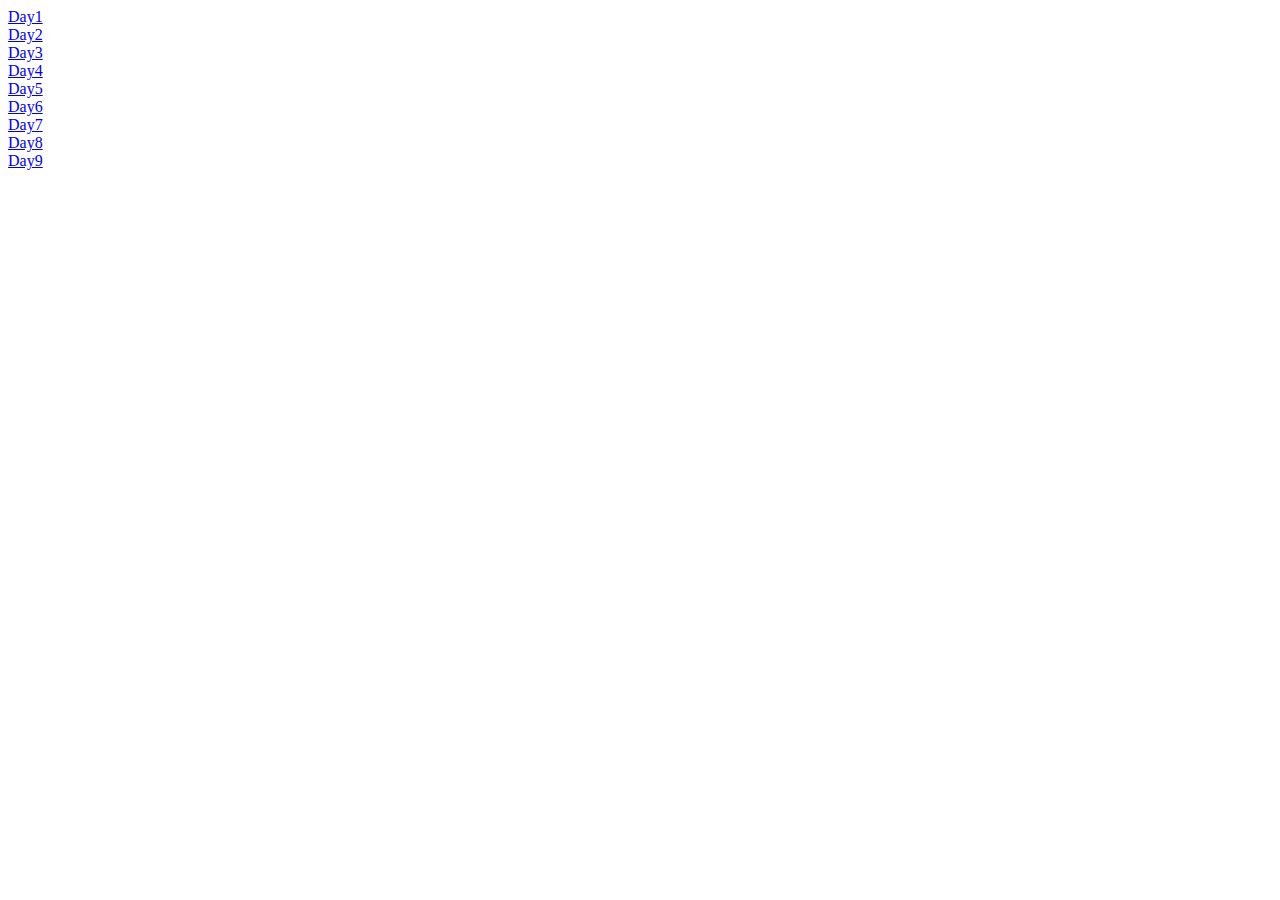
<file: index.html>
<!DOCTYPE html>
<html lang="en">
<head>
    <meta charset="UTF-8">
    <meta name="viewport" content="width=device-width, initial-scale=1.0">
    <title>Document</title>
</head>
<body>
    <a href="./day1/day1.html">Day1</a><br>
    <a href="./day2/day2.html">Day2</a><br>
    <a href="./day3/day3.html">Day3</a><br>
    <a href="./day4/day4.html">Day4</a><br>
    <a href="./day5/day5.html">Day5</a><br>
    <a href="./day6/day6.html">Day6</a><br>
    <a href="./day7/day7.html">Day7</a><br>
    <a href="./day8/day8.html">Day8</a><br>
    <a href="./day9/day9.html">Day9</a><br>


</body>
</html>
</file>
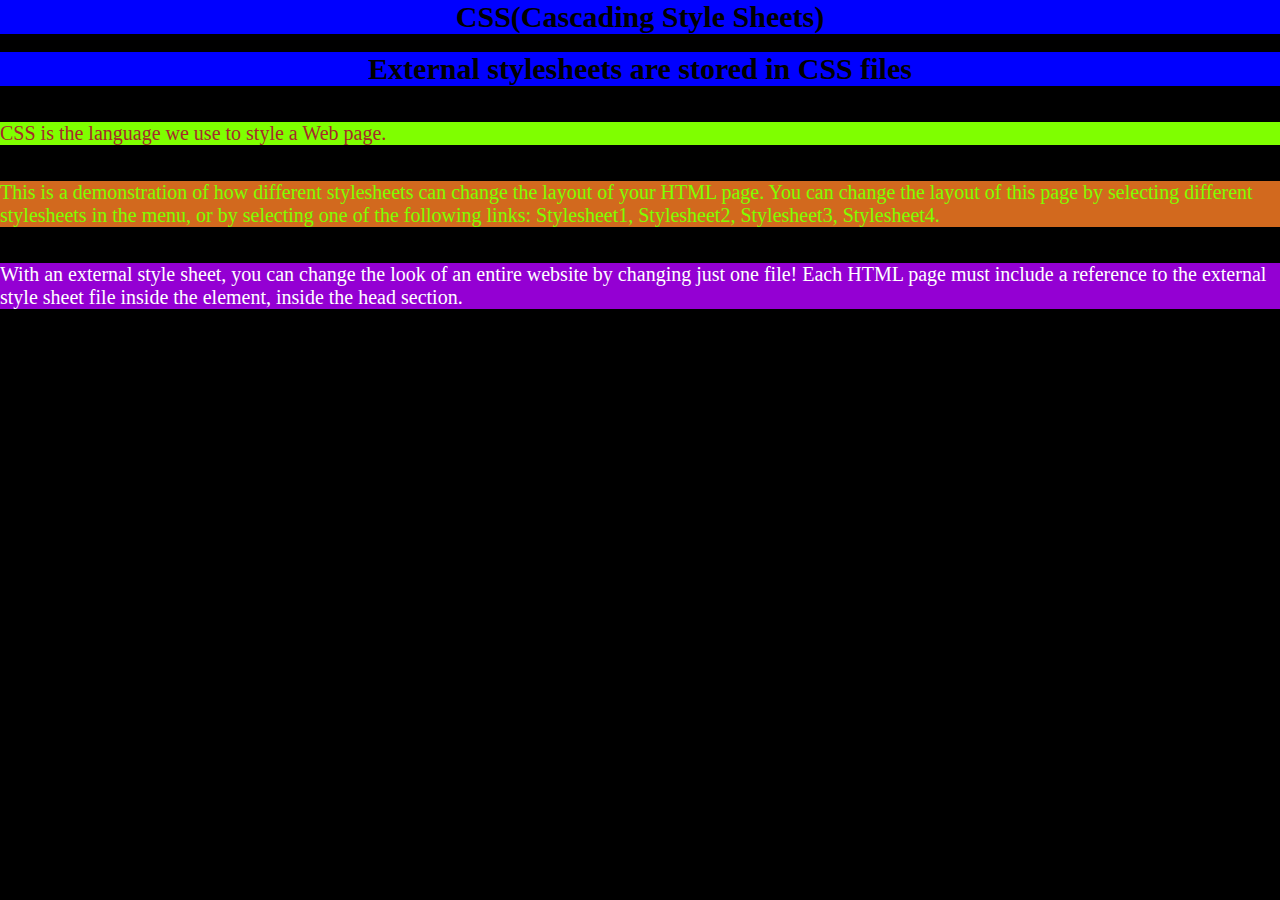
<file: day1/day1.html>
<!DOCTYPE html>
<html lang="en">
<head>
    <meta charset="UTF-8">
    <meta name="viewport" content="width=device-width, initial-scale=1.0">
    <title>Document</title>
    <link rel="stylesheet" href="day1.css">
   
</head>
<style>
    h1{
        background-color: orangered;
    }
</style>

<body>
    <h1>CSS(Cascading Style Sheets)</h1>
    <br>
    
    <h2>External stylesheets are stored in CSS files</h2>
    <h1></h1>
    <br>
    <br>

    <div>
        CSS is the language we use to style a Web page.
    </div>
  <br>
  <br>

    <p id="call">This is a demonstration of how different stylesheets can change the layout of your HTML page. You can change the layout of this page by selecting different stylesheets in the menu, or by selecting one of the following links:
        Stylesheet1, Stylesheet2, Stylesheet3, Stylesheet4.</p>
        <br>
        <br>
        
<p class="call2">With an external style sheet, you can change the look of an entire website by changing just one file!

    Each HTML page must include a reference to the external style sheet file inside the element, inside the head section.</p>
<br>
<br>

</body>
</html>
</file>
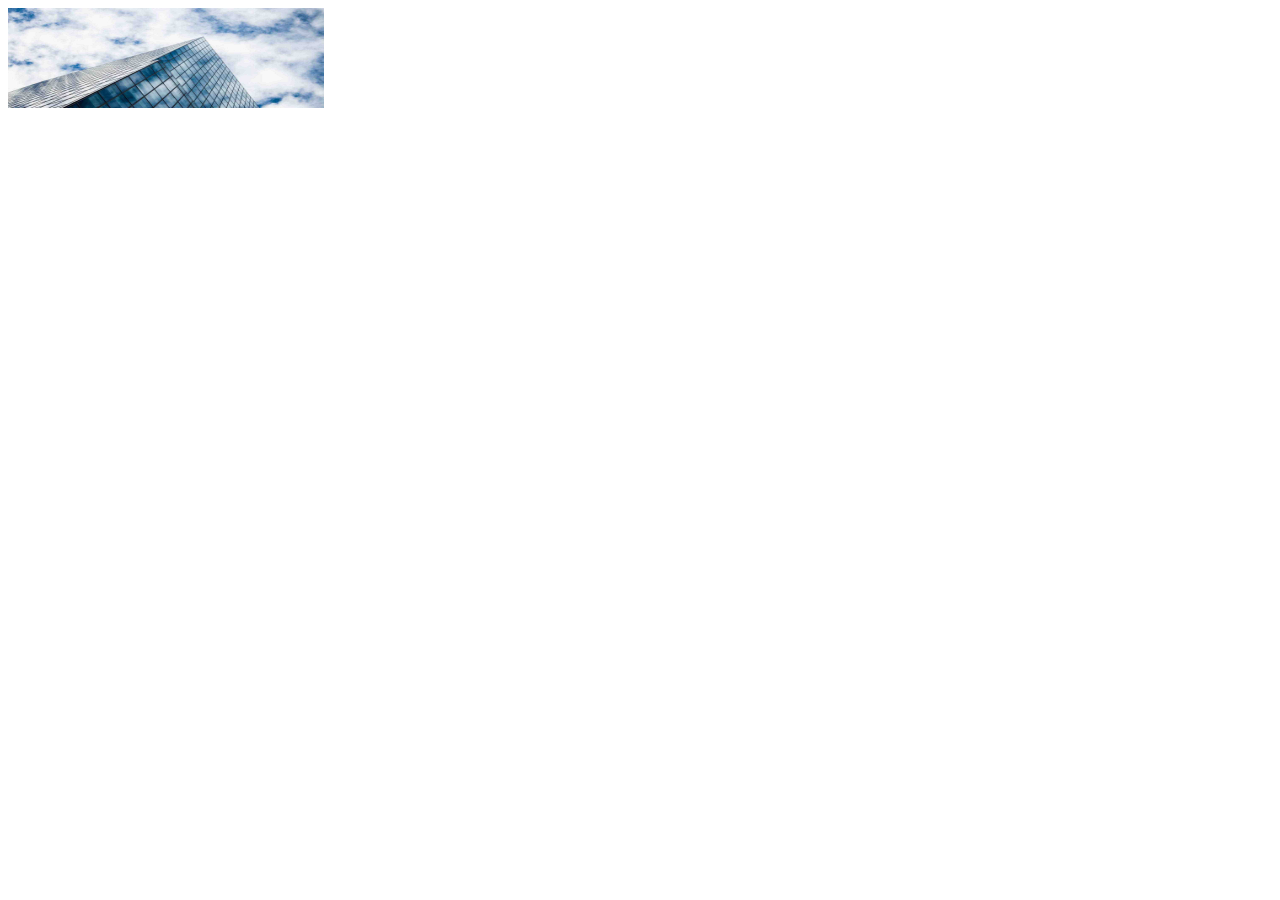
<file: day10/day10.html>
<!DOCTYPE html>
<html lang="en">
<head>
    <meta charset="UTF-8">
    <meta name="viewport" content="width=device-width, initial-scale=1.0">
    <title>Document</title>
    <link rel="stylsheet" href="day10.css">
</head>
<body>






    <div>
        <img src="architect.jpg" alt="img1" width="25%" height="100px">
    </div>
</body>
</html>
</file>
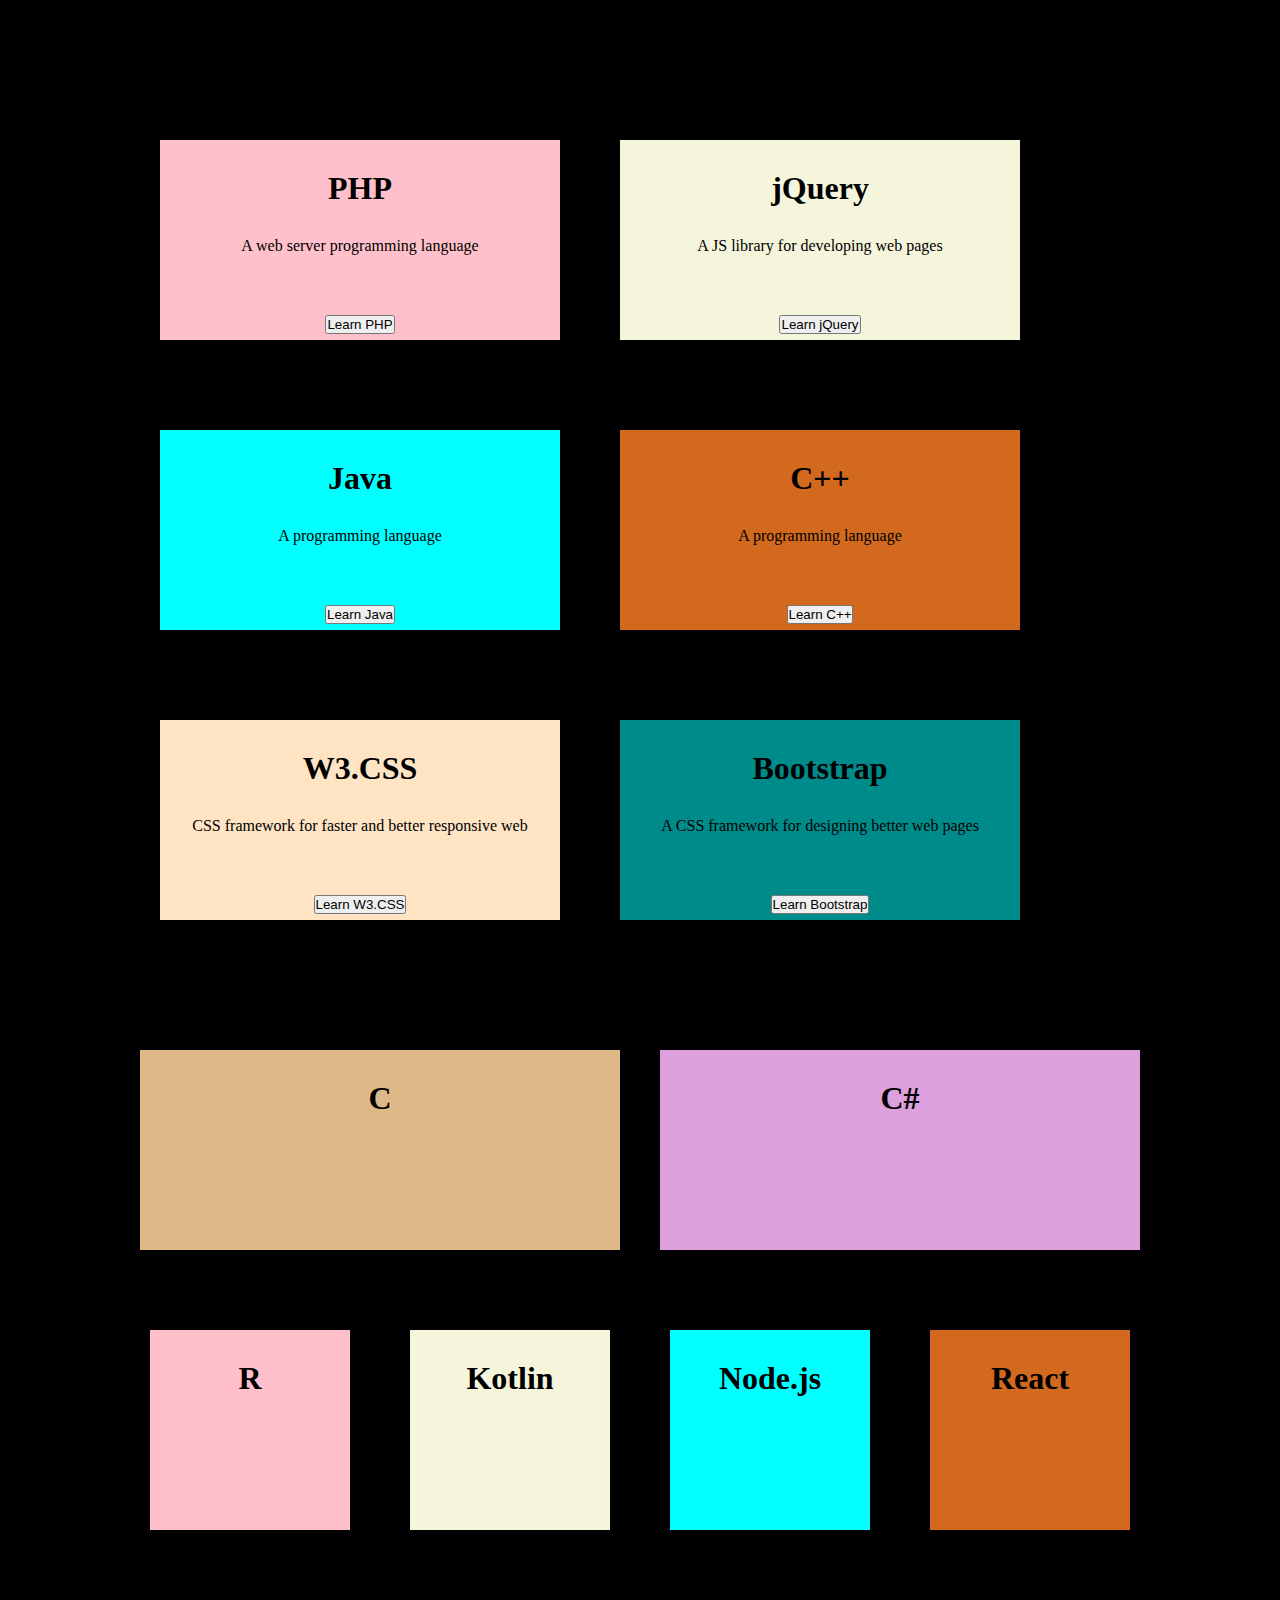
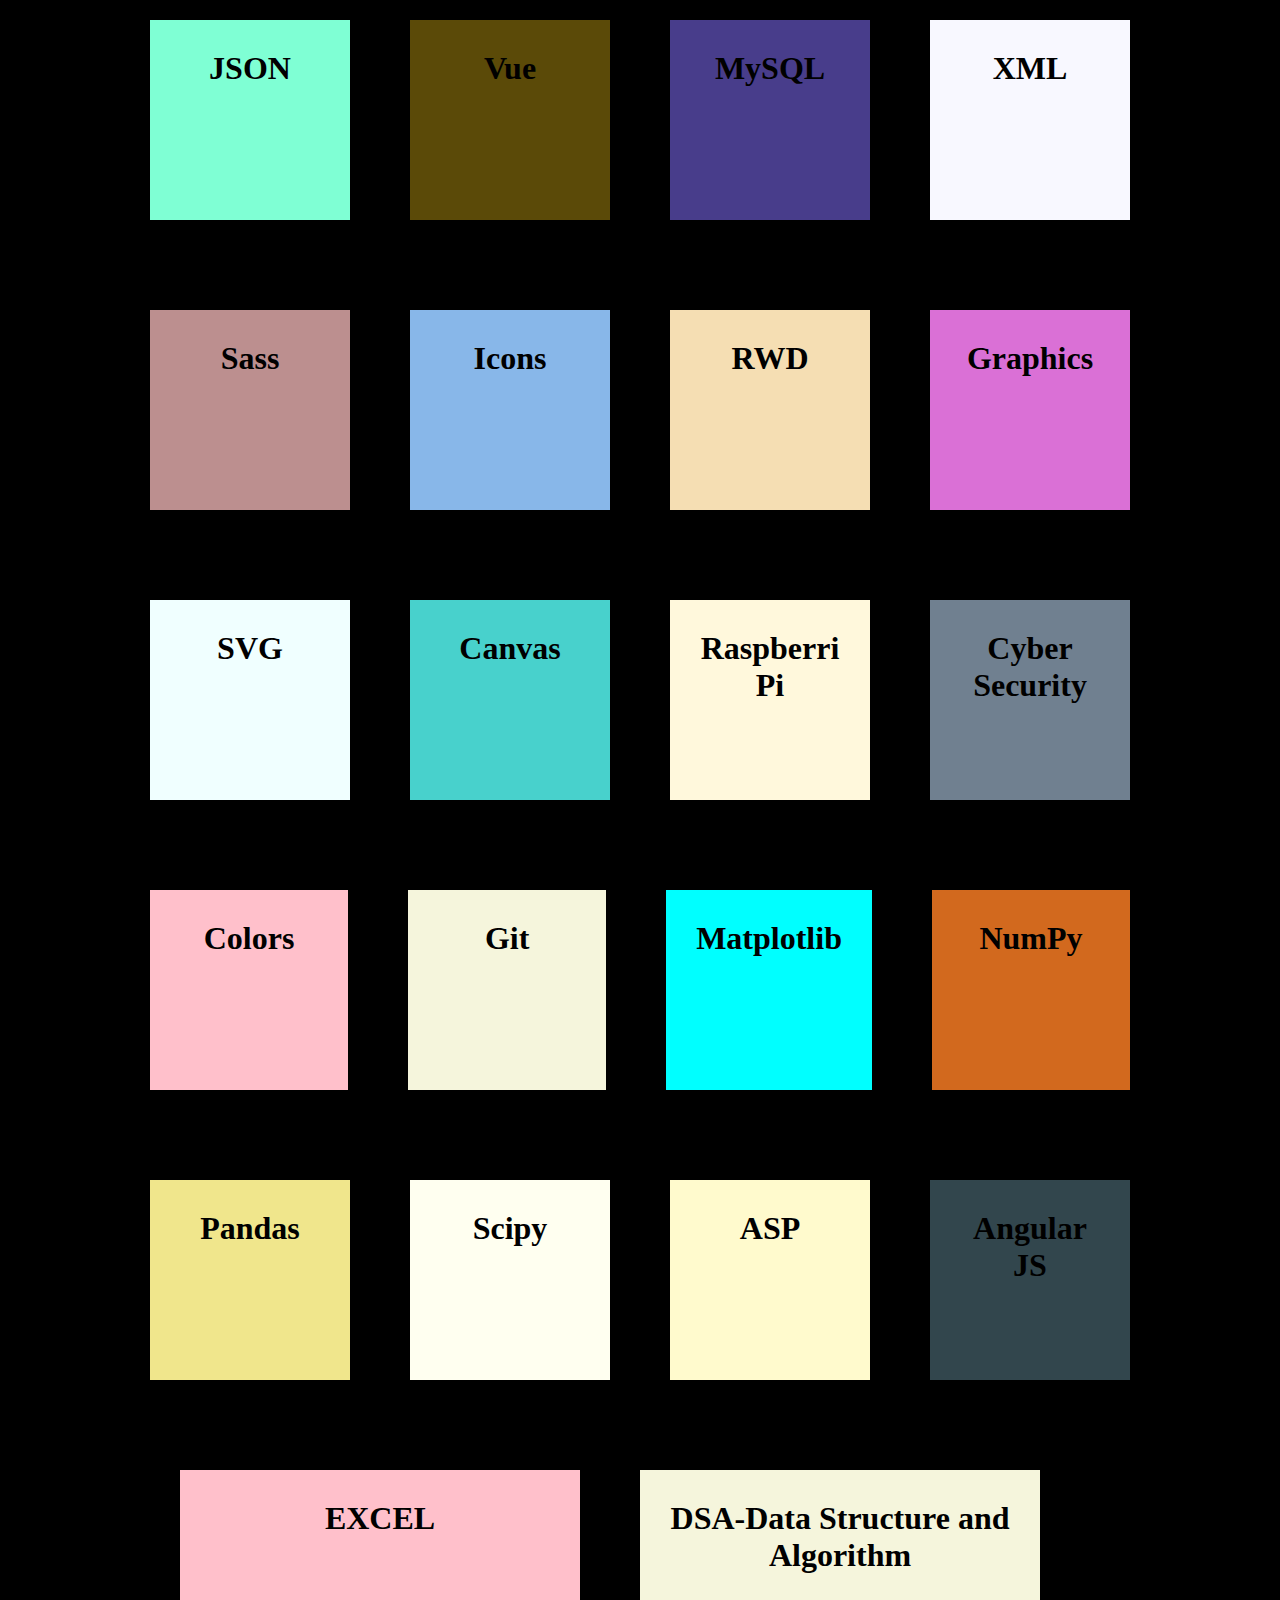
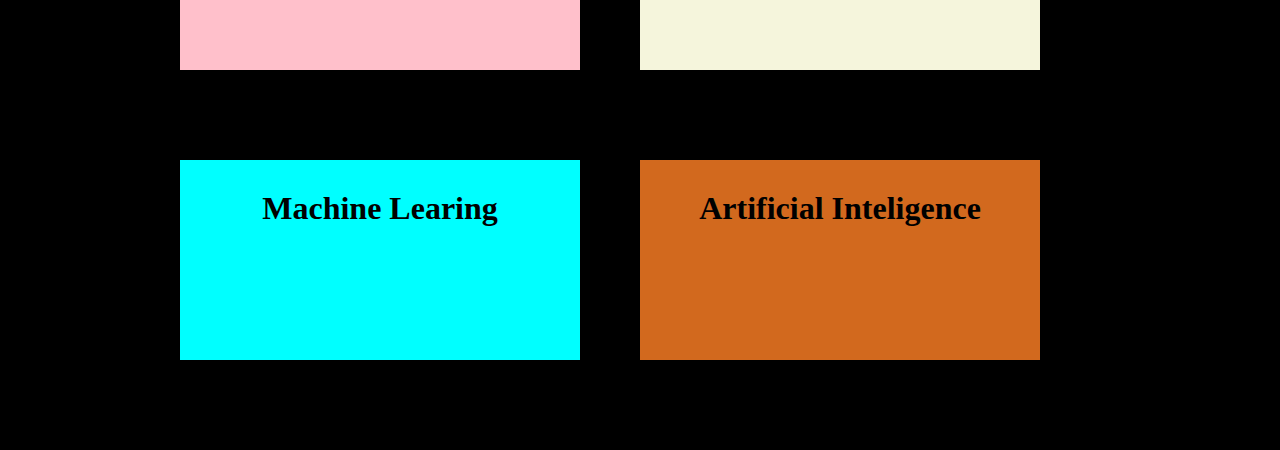
<file: day1css/day2.html>
<!DOCTYPE html>
<html lang="en">
<head>
    <meta charset="UTF-8">
    <meta name="viewport" content="width=device-width, initial-scale=1.0">
    <title>php templet</title>
    <link rel="stylesheet" href="day2.css">
</head>
<body>
   <div class="container1">
    <div class="ele1">
        <div id="item1">
            <h1>PHP</h1>
            <p>A web server programming language</p>
            <button>Learn PHP</button>
            </div>
        <div id="item2">
            <h1>jQuery</h1>
            <p>A JS library for developing web pages</p>
            <button>Learn jQuery</button>
        </div>
        </div>
        <div class="ele2">
        <div id="item3">
            <h1>Java</h1> 
            <p>A programming language</p>
            <button>Learn Java</button>
        </div>
        <div id="item4">
            <h1>C++</h1>
            <p>A programming language</p>
            <button>Learn C++</button>
        </div>
    </div>

    <div class="ele3">
        <div id="item5">
            <h1>W3.CSS</h1>
            <p>CSS framework for faster and better responsive web </p>
            <button>Learn W3.CSS</button>
        </div>
        <div id="item6">
            <h1>Bootstrap</h1>
            <p>A CSS framework for designing better web pages</p>
            <button>Learn Bootstrap</button>
        </div>
    </div>
    </div>
    <div class="container2">
    <div class="ele4">
        <div id="item7">
            <h1>C</h1>
        </div>
        <div id="item8">
            <h1>C#</h1>
        </div>
        </div>
    </div>
    <div class="container3">
        <div class="ele5">
            <div id="item1">
                <h1>R</h1>
            </div>
            <div id="item2">
                <h1>Kotlin</h1>
            </div>
            <div id="item3">
                <h1>Node.js</h1>
            </div>
            <div id="item4">
                <h1>React</h1>
            </div>
        </div>

            <div class="ele6">
                <div id="item1">
                    <h1>JSON</h1>
                </div>
                <div id="item2">
                    <h1>Vue</h1>
                </div>
                <div id="item3">
                    <h1>MySQL</h1>
                </div>
                <div id="item4">
                    <h1>XML</h1>
                </div>
                </div>
                <div class="ele7">
                    <div id="item1">
                        <h1>Sass</h1>
                    </div>
                    <div id="item2">
                        <h1>Icons</h1>
                    </div>
                    <div id="item3">
                        <h1>RWD</h1>
                    </div>
                    <div id="item4">
                        <h1>Graphics</h1>
                    </div>
                    </div>
                    <div class="ele8">
                        <div id="item1">
                            <h1>SVG</h1>
                        </div>
                        <div id="item2">
                            <h1>Canvas</jh1>
                        </div>
                        <div id="item3">
                            <h1>Raspberri Pi</h1>
                        </div>
                        <div id="item4">
                            <h1>Cyber Security</h1>
                        </div>
                        </div>
                        <div class="ele9">
                            <div id="item1">
                                <h1>Colors</h1>
                            </div>
                            <div id="item2">
                                <h1>Git</h1>
                            </div>
                            <div id="item3">
                                <h1>Matplotlib</h1>
                            </div>
                            <div id="item4">
                                <h1>NumPy</h1>
                            </div>
                        </div>
                            <div class="ele10">
                                <div id="item1">
                                    <h1>Pandas</h1>
                                </div>
                                <div id="item2">
                                    <h1>Scipy</h1>
                                </div>
                                <div id="item3">
                                    <h1>ASP</h1>
                                </div>
                                <div id="item4">
                                    <h1>Angular JS</h1>
                                </div>
        </div>
        <div class="container4">
            <div class="ele11">
                <div id="item1">
                    <h1>EXCEL</h1>
                    </div>
                <div id="item2">
                    <h1>DSA-Data Structure and Algorithm</h1>
                </div>
                </div>
                </div>
                <div class="container5">
                <div class="ele12">
                <div id="item3">
                    <h1>Machine Learing</h1>
                    </div>
                <div id="item4">
                    <h1>Artificial Inteligence</h1>
                </div>
                </div>
                </div>

</body>
</html>
</file>
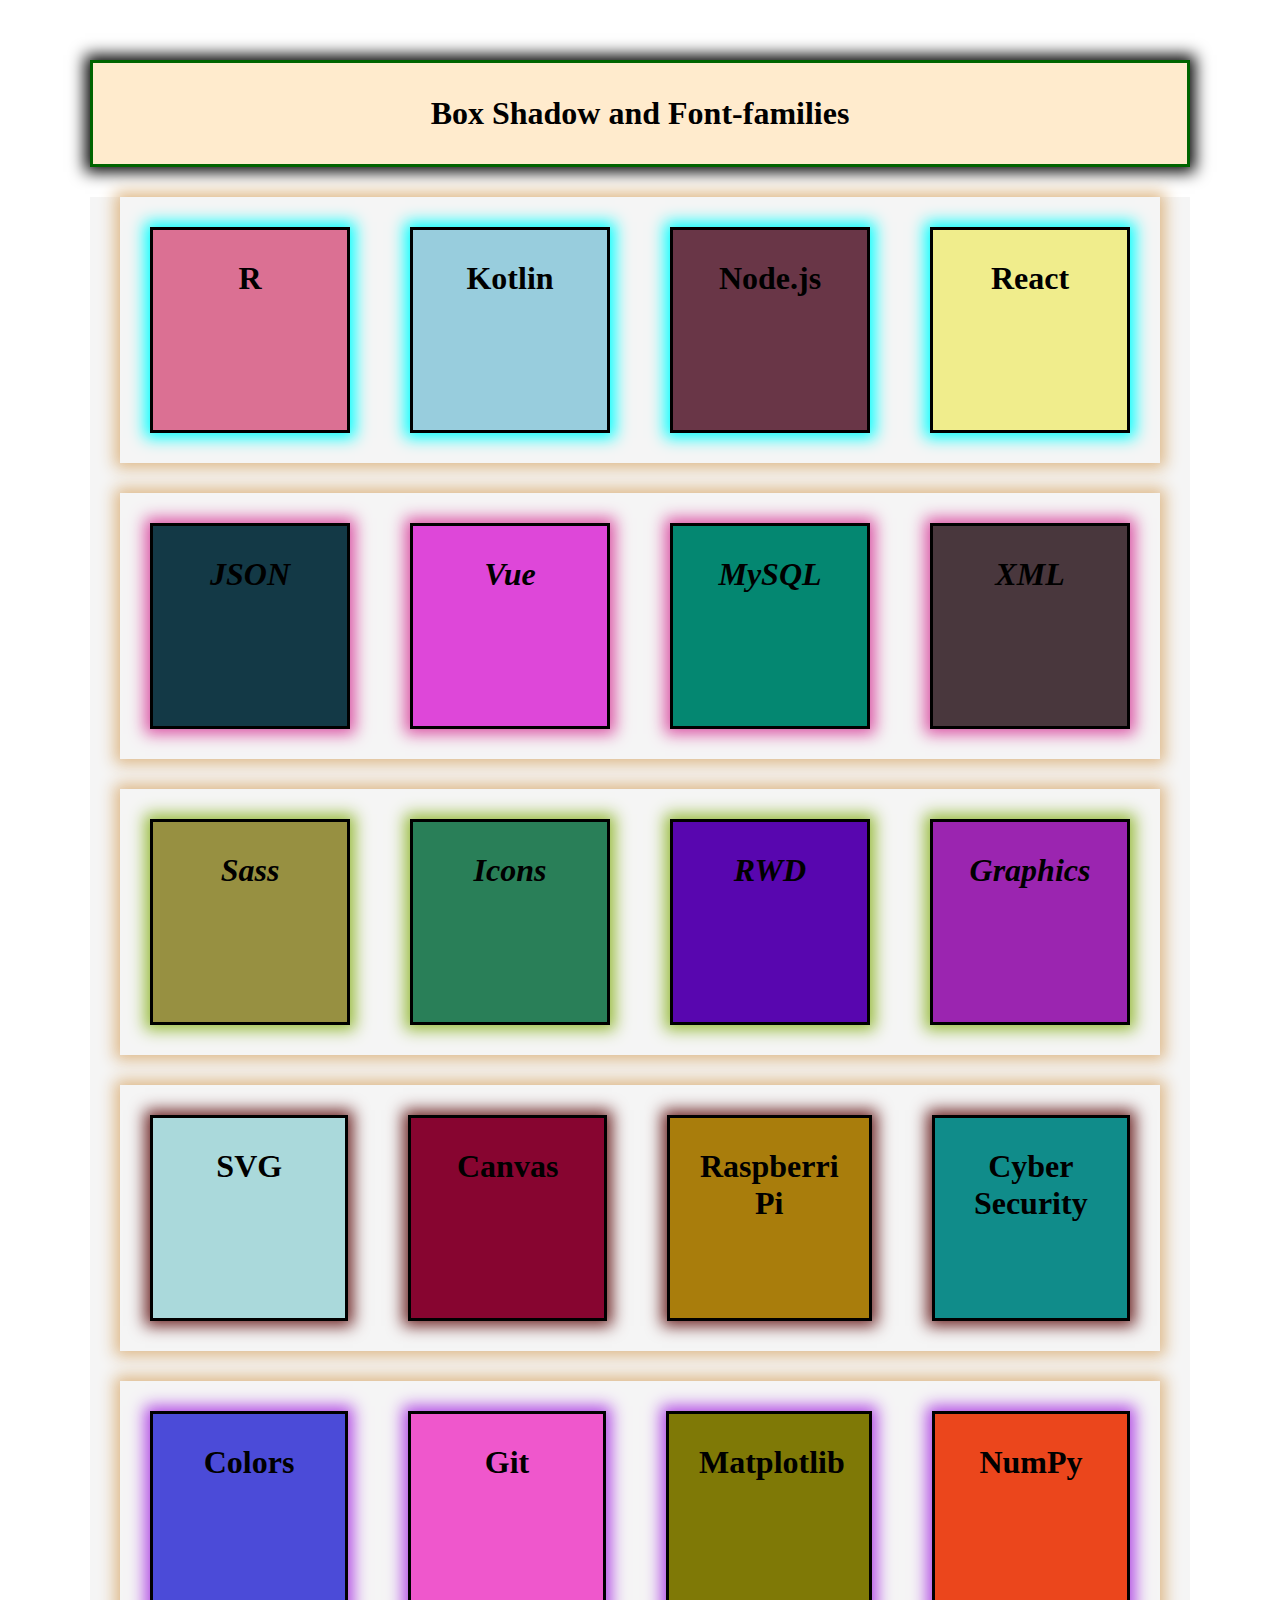
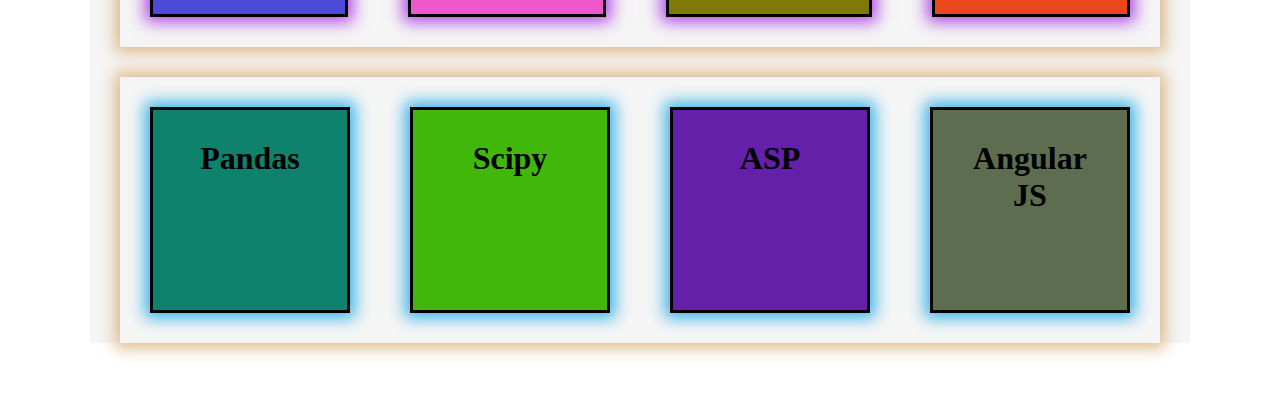
<file: day1css/day3.html>
<!DOCTYPE html>
<html lang="en">
<head>
    <meta charset="UTF-8">
    <meta name="viewport" content="width=device-width, initial-scale=1.0">
    <title>Document</title>
    <link rel="stylesheet" href="day3.css">
</head>
<body>
    <div class="first">
    <h1>Box Shadow and Font-families</h1>
</div>
        <div class="container1">
            <div class="ele1">
                <div id="item1">
                    <h1>R</h1>
                </div>
                <div id="item2">
                    <h1>Kotlin</h1>
                </div>
                <div id="item3">
                    <h1>Node.js</h1>
                </div>
                <div id="item4">
                    <h1>React</h1>
                </div>
            </div>
    
                <div class="ele2">
                    <div id="item1">
                        <h1>JSON</h1>
                    </div>
                    <div id="item2">
                        <h1>Vue</h1>
                    </div>
                    <div id="item3">
                        <h1>MySQL</h1>
                    </div>
                    <div id="item4">
                        <h1>XML</h1>
                    </div>
                    </div>
                    <div class="ele3">
                        <div id="item1">
                            <h1>Sass</h1>
                        </div>
                        <div id="item2">
                            <h1>Icons</h1>
                        </div>
                        <div id="item3">
                            <h1>RWD</h1>
                        </div>
                        <div id="item4">
                            <h1>Graphics</h1>
                        </div>
                        </div>
                        <div class="ele4">
                            <div id="item1">
                                <h1>SVG</h1>
                            </div>
                            <div id="item2">
                                <h1>Canvas</jh1>
                            </div>
                            <div id="item3">
                                <h1>Raspberri Pi</h1>
                            </div>
                            <div id="item4">
                                <h1>Cyber Security</h1>
                            </div>
                            </div>
                            <div class="ele5">
                                <div id="item1">
                                    <h1>Colors</h1>
                                </div>
                                <div id="item2">
                                    <h1>Git</h1>
                                </div>
                                <div id="item3">
                                    <h1>Matplotlib</h1>
                                </div>
                                <div id="item4">
                                    <h1>NumPy</h1>
                                </div>
                            </div>
                                <div class="ele6">
                                    <div id="item1">
                                        <h1>Pandas</h1>
                                    </div>
                                    <div id="item2">
                                        <h1>Scipy</h1>
                                    </div>
                                    <div id="item3">
                                        <h1>ASP</h1>
                                    </div>
                                    <div id="item4">
                                        <h1>Angular JS</h1>
                                    </div>
            </div>
</body>
</html>
</file>
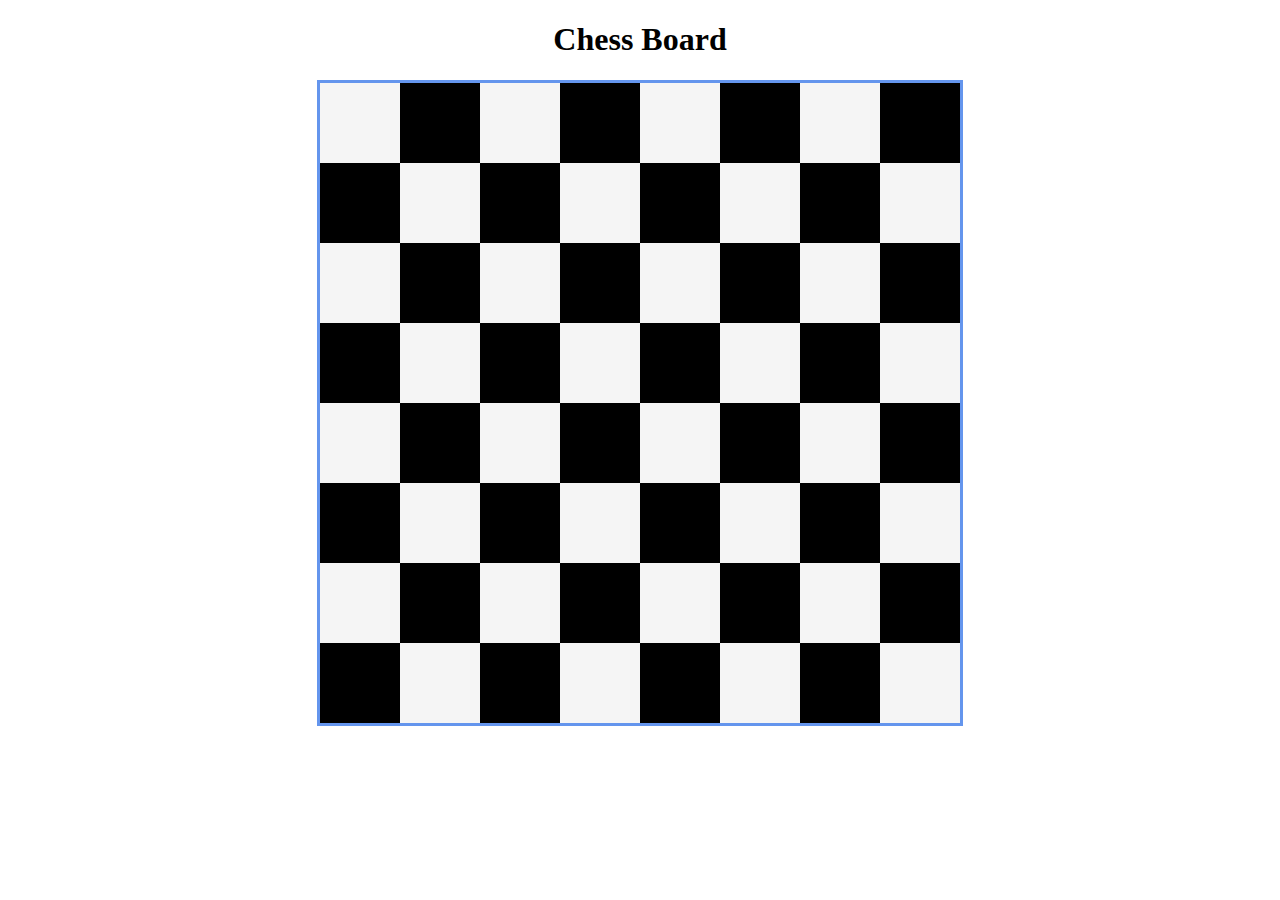
<file: day1css/day4.html>
<!DOCTYPE html>
<html lang="en">
<head>
    <meta charset="UTF-8">
    <meta name="viewport" content="width=device-width, initial-scale=1.0">
    <title>Document</title>
    <link rel="stylesheet" href="day4.css">
</head>
<body>
 <div class="outer">
    <h1> Chess Board</h1>
 </div>
<div class="container">

    <div class="white-cell"></div>
    <div class="black-cell"></div>
    <div class="white-cell"></div>
    <div class="black-cell"></div>
    <div class="white-cell"></div>
    <div class="black-cell"></div>
    <div class="white-cell"></div>
    <div class="black-cell"></div>

    <div class="black-cell"></div>
    <div class="white-cell"></div>
    <div class="black-cell"></div>
    <div class="white-cell"></div>
    <div class="black-cell"></div>
    <div class="white-cell"></div>
    <div class="black-cell"></div>
    <div class="white-cell"></div>

    <div class="white-cell"></div>
    <div class="black-cell"></div>
    <div class="white-cell"></div>
    <div class="black-cell"></div>
    <div class="white-cell"></div>
    <div class="black-cell"></div>
    <div class="white-cell"></div>
    <div class="black-cell"></div>

    <div class="black-cell"></div>
    <div class="white-cell"></div>
    <div class="black-cell"></div>
    <div class="white-cell"></div>
    <div class="black-cell"></div>
    <div class="white-cell"></div>
    <div class="black-cell"></div>
    <div class="white-cell"></div>

    <div class="white-cell"></div>
    <div class="black-cell"></div>
    <div class="white-cell"></div>
    <div class="black-cell"></div>
    <div class="white-cell"></div>
    <div class="black-cell"></div>
    <div class="white-cell"></div>
    <div class="black-cell"></div>

    <div class="black-cell"></div>
    <div class="white-cell"></div>
    <div class="black-cell"></div>
    <div class="white-cell"></div>
    <div class="black-cell"></div>
    <div class="white-cell"></div>
    <div class="black-cell"></div>
    <div class="white-cell"></div>

    <div class="white-cell"></div>
    <div class="black-cell"></div>
    <div class="white-cell"></div>
    <div class="black-cell"></div>
    <div class="white-cell"></div>
    <div class="black-cell"></div>
    <div class="white-cell"></div>
    <div class="black-cell"></div>

    <div class="black-cell"></div>
    <div class="white-cell"></div>
    <div class="black-cell"></div>
    <div class="white-cell"></div>
    <div class="black-cell"></div>
    <div class="white-cell"></div>
    <div class="black-cell"></div>
    <div class="white-cell"></div>

</div>

</body>
</html>
</file>
<file: day1/day1.css>
*{
    margin: 0px;
    padding: 0px;
}


h1{
    background-color: blue !important;
    text-align: center;
    color: black;
    font-size: 30px;
}
h2{
    background-color: blue;
    text-align: center;
    font-size: 30px;
    color: black;
}
div{
    background-color: chartreuse;
    font-size: 20px;
    color:brown;
}
#call{
    background-color: chocolate;
font-size: 20px;
color:chartreuse;
}
body{
    background:black;
}
 .call2{
   background-color: darkviolet;
    font-size: 20px;
    color:white;
}
</file>
<file: day10/day10.css>
.ele1{
    border:1px solid black;
     height:50px; 
     width:30px;
}
</file>
<file: day1css/day2.css>
*{
    margin: 30px;
    padding: 0px;
    
}

body{
    background-color: black;
}

.ele1,.ele2,.ele3,.ele4,.ele6,.ele7,.ele8,.ele9,.ele10,.ele5,.ele11,.ele12{
    display: flex;
}

.container1{
    margin:20px 20px 20px 20px;
    padding: 20px;
    
}

#item1{
    background-color:pink;
    height: 200px;
    width: 400px;
    text-align: center;
}

#item2{
    background-color:beige;
    text-align: center;
    height: 200px;
    width: 400px;
}
#item3{
    background-color:aqua ;
    text-align: center;
    height: 200px;
    width: 400px;
}

#item4{
    background-color: chocolate;
    text-align: center;
    height: 200px;
    width: 400px;
}

#item5{
    background-color: bisque;
    text-align: center;
    height: 200px;
    width: 400px;
}

#item6{
    background-color: darkcyan;
    text-align: center;
    height: 200px;
    width: 400px;
}
#item7{
    background-color: burlywood;
    text-align: center;
    height: 200px;
    width: 800px;
    margin: 20px;
}

#item8{
    background-color:plum;
    text-align: center;
    height: 200px;
    width: 800px; 
    margin: 20px; 
}


.ele6 #item1{
    background: aquamarine;
}
.ele6 #item2{
    background: rgb(91, 74, 8);
}
.ele6 #item3{
    background: darkslateblue;
}
.ele6 #item4{
    background:ghostwhite;
}

.ele7 #item1{
    background: rosybrown;
}

.ele7 #item2{
    background: rgb(136, 183, 233);
}

.ele7 #item3{
    background:wheat;
}

.ele7 #item4{
background: orchid;
}

.ele8 #item1{
    background:azure;
}

.ele8 #item2{
    background: mediumturquoise;
}
.ele8 #item3{
    background: cornsilk;
}

.ele8 #item4{
    background: slategray;
}
.ele10 #item1{
    background: khaki;
}
.ele10 #item2{
    background:ivory;
}
.ele10 #item3{
    background:lemonchiffon;
}
.ele10 #item4{
    background: rgb(50, 70, 77);
}
</file>
<file: day1css/day3.css>
*{
  margin: 30px;
  padding: 0px;
  }


.first{  
  text-align: center;
  border: 3px solid black;
  padding: 2px;
  border-color: darkgreen;
  background-color:blanchedalmond;
  box-shadow: 0px 0px 15px 5px;
}

.container1{
  background-color: whitesmoke;
}

.ele1,.ele2,.ele3,.ele4,.ele5,.ele6{
  display: flex;
}

.ele1,.ele2,.ele3,.ele4,.ele5,.ele6{
  font-style: normal;
  box-shadow: 0px 0px 15px 5px burlywood;
}

.ele2{
  font-style: italic;
}

.ele3{
  font-style: oblique;
}
.ele4{
  font-style:initial ;
}
.ele5{
  font-style: unset;
}
.ele6{
  font-style: inherit;
}

.ele1 #item1{
  width: 200px;
  height: 200px;
  background: palevioletred;
  text-align: center;
  border: 3px solid black;
  box-shadow: 0px 0px 15px 5px cyan;

}

.ele1 #item2{
  width: 200px;
  height: 200px;
  background: rgb(152, 205, 221);
  text-align: center;
  border: 3px solid black;
  box-shadow: 0px 0px 15px 5px cyan;
}

.ele1 #item3{
  width: 200px;
  height: 200px;
  background: rgb(105, 54, 71);
  text-align: center;
  border: 3px solid black;
  box-shadow: 0px 0px 15px 5px cyan;
}

.ele1 #item4{
  width: 200px;
  height: 200px;
  background: rgb(240, 237, 140);
  text-align: center;
  border: 3px solid black;
  box-shadow: 0px 0px 15px 5px cyan;
}


.ele2 #item1{
  width: 200px;
  height: 200px;
  background: rgb(19, 57, 70);
  text-align: center;
  border: 3px solid black;
  box-shadow: 0px 0px 15px 5px rgb(218, 81, 163);
}

.ele2 #item2{
  width: 200px;
  height: 200px;
  background: rgb(222, 71, 217);
  text-align: center;
  border: 3px solid black;
  box-shadow: 0px 0px 15px 5px rgb(218, 81, 163);
}

.ele2 #item3{
  width: 200px;
  height: 200px;
  background: rgb(4, 135, 113);
  text-align: center;
  border: 3px solid black;
  box-shadow: 0px 0px 15px 5px rgb(218, 81, 163);
}

.ele2 #item4{
  width: 200px;
  height: 200px;
  background: rgb(73, 55, 61);
  text-align: center;
  border: 3px solid black;
  box-shadow: 0px 0px 15px 5px rgb(218, 81, 163);
}

.ele3 #item1{
  width: 200px;
  height: 200px;
  background: rgb(151, 144, 65);
  text-align: center;
  border: 3px solid black;
  box-shadow: 0px 0px 15px 5px rgb(151, 187, 59);
}

.ele3 #item2{
  width: 200px;
  height: 200px;
  background: rgb(41, 127, 88);
  text-align: center;
  border: 3px solid black;
  box-shadow: 0px 0px 15px 5px rgb(151, 187, 59);
}

.ele3 #item3{
  width: 200px;
  height: 200px;
  background: rgb(88, 6, 175);
  text-align: center;
  border: 3px solid black;
  box-shadow: 0px 0px 15px 5px rgb(151, 187, 59);
}

.ele3 #item4{
  width: 200px;
  height: 200px;
  background: rgb(155, 37, 176);
  text-align: center;
  border: 3px solid black;
  box-shadow: 0px 0px 15px 5px rgb(151, 187, 59);
}

.ele4 #item1{
  width: 200px;
  height: 200px;
  background: rgb(170, 217, 219);
  text-align: center;
  border: 3px solid black;
  box-shadow: 0px 0px 15px 5px rgb(109, 37, 37);

}

.ele4 #item2{
  width: 200px;
  height: 200px;
  background: rgb(135, 5, 48);
  text-align: center;
  border: 3px solid black;
  box-shadow: 0px 0px 15px 5px rgb(109, 37, 37);

}
.ele4 #item3{
  width: 200px;
  height: 200px;
  background: rgb(169, 125, 12);
  text-align: center;
  border: 3px solid black;
  box-shadow: 0px 0px 15px 5px rgb(109, 37, 37);
}

.ele4 #item4{
  width: 200px;
  height: 200px;
  background: rgb(16, 140, 138);
  text-align: center;
  border: 3px solid black;
  box-shadow: 0px 0px 15px 5px rgb(109, 37, 37);
}

.ele5 #item1{
  width: 200px;
  height: 200px;
  background: rgb(75, 75, 216);
  text-align: center;
  border: 3px solid black;
  box-shadow: 0px 0px 15px 5px rgb(176, 72, 228);
}

.ele5 #item2{
  width: 200px;
  height: 200px;
  background: rgb(239, 87, 204);
  text-align: center;
  border: 3px solid black;
  box-shadow: 0px 0px 15px 5px rgb(176, 72, 228);
}

.ele5 #item3{
  width: 200px;
  height: 200px;
  background: rgb(127, 121, 6);
  text-align: center;
  border: 3px solid black;
  box-shadow: 0px 0px 15px 5px rgb(176, 72, 228);
}

.ele5 #item4{
  width: 200px;
  height: 200px;
  background: rgb(235, 70, 28);
  text-align: center;
  border: 3px solid black;
  box-shadow: 0px 0px 15px 5px rgb(176, 72, 228);
}

.ele6 #item1{
  width: 200px;
  height: 200px;
  background: rgb(15, 130, 109);
  text-align: center;
  border: 3px solid black;
  box-shadow: 0px 0px 15px 5px rgb(55, 179, 232);
}

.ele6 #item2{
  width: 200px;
  height: 200px;
  background: rgb(65, 183, 11);
  text-align: center;
  border: 3px solid black;
  box-shadow: 0px 0px 15px 5px rgb(55, 179, 232);
}

.ele6 #item3{
  width: 200px;
  height: 200px;
  background: rgb(100, 32, 169);
  text-align: center;
  border: 3px solid black;
  box-shadow: 0px 0px 15px 5px rgb(55, 179, 232);
}

.ele6 #item4{
  width: 200px;
  height: 200px;
  background: rgb(94, 109, 79);
  text-align: center;
  border: 3px solid black;
  box-shadow: 0px 0px 15px 5px rgb(55, 179, 232);
}
</file>
<file: day1css/day4.css>
.outer{
    text-align: center;
}


.container{
    height: 640px;
    width: 640px;
    border: solid cornflowerblue;
    margin: auto;
    display: flex;
    flex-wrap: wrap;
}

.white-cell{
    width: 80px;
    height: 80px;
    background-color: whitesmoke;
}

.black-cell{
    height: 80px;
    width: 80px;
    background-color: black;
}
</file>
